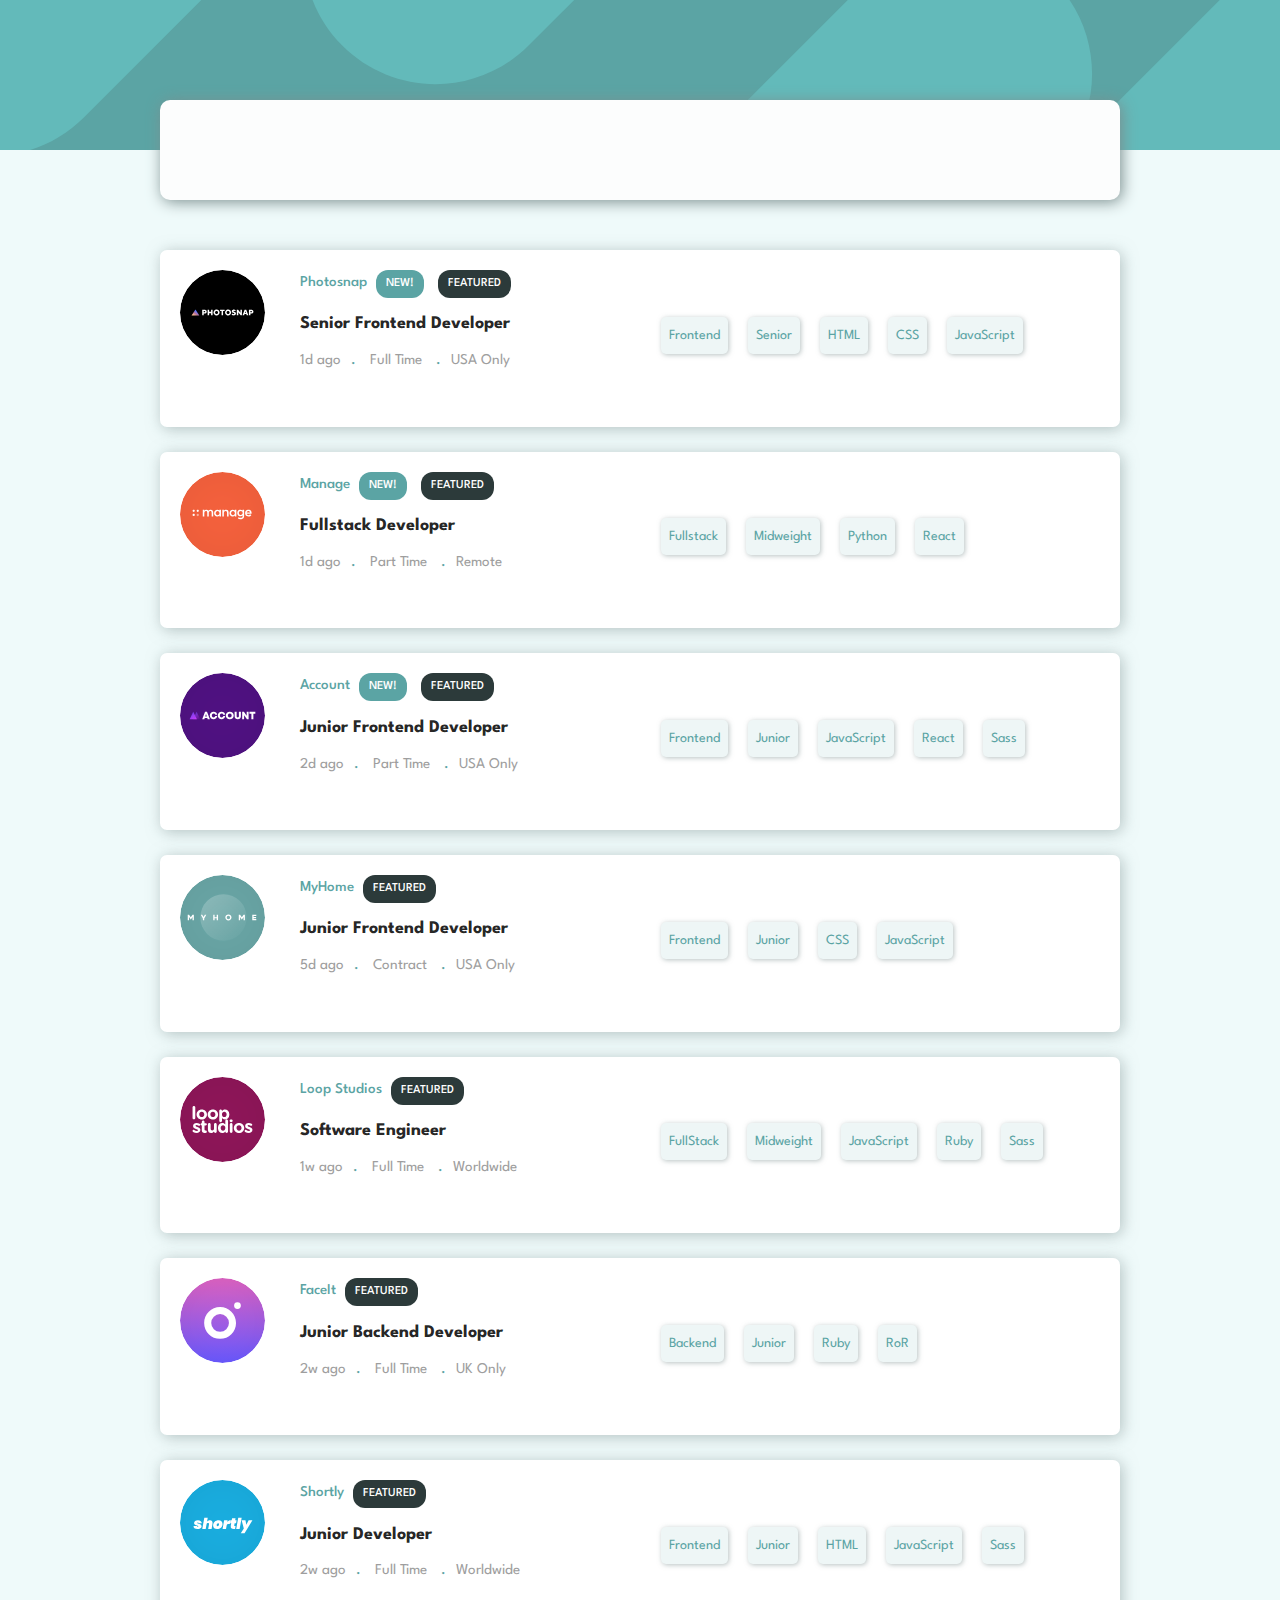
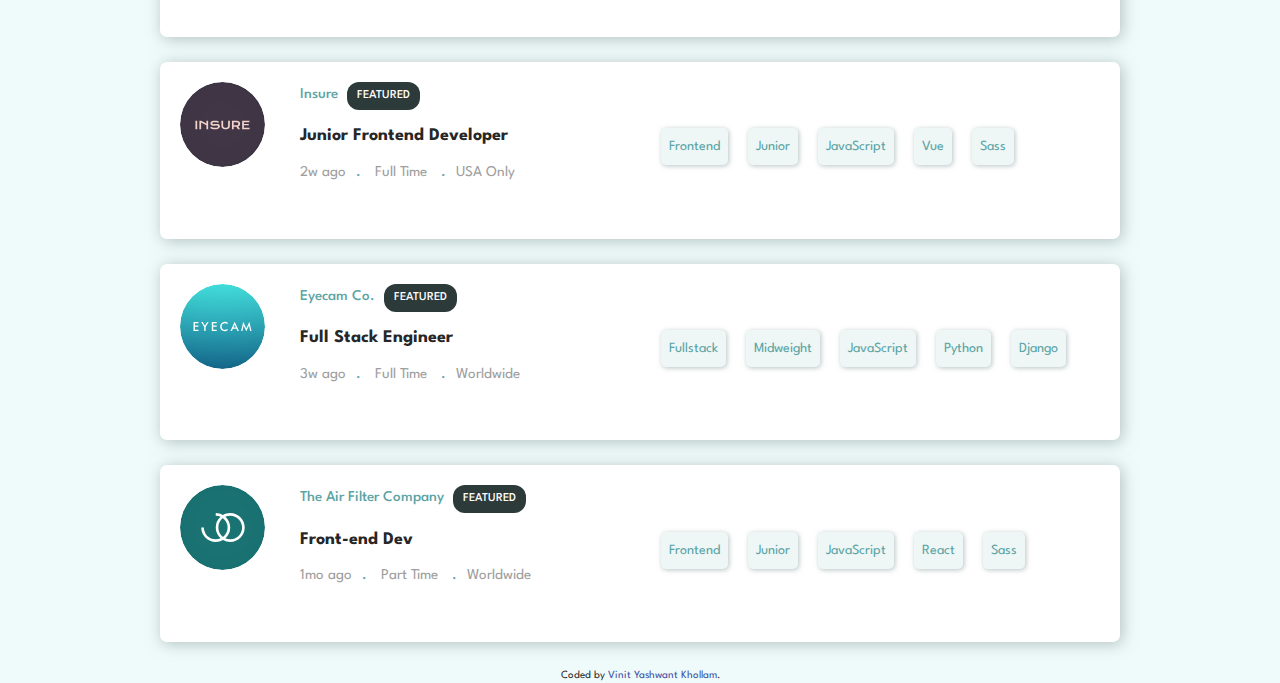
<file: index.html>
<!DOCTYPE html>
<html lang="en">
<head>
  <meta charset="UTF-8">

  <meta name="viewport" content="width=device-width, initial-scale=1.0"> <!-- displays site properly based on user's device -->
  
  <title>Job Listings Challenge</title>
  <link href="https://fonts.googleapis.com/icon?family=Material+Icons" rel="stylesheet">
  <link rel="stylesheet" href="./materialize/css/materialize.min.css">

  <link rel="stylesheet" href="./style.css">
  <!-- Feel free to remove these styles or customise in your own stylesheet 👍 -->
  <style>
    .attribution { font-size: 11px; text-align: center; }
    .attribution a { color: hsl(228, 45%, 44%); }
  </style>
</head>
<body>

  <div class="search-bg">

  </div>
   <div class="searchbar" id="search-bar">

   </div>
  
<div class="job-container" id="container">





</div>

  <div class="attribution"> 
    Coded by <a href="#">Vinit Yashwant Khollam</a>.
  </div>
  <script src="./materialize/js/materialize.min.js"></script>
  <script src="./index.js"></script>
</body>

</html>
</file>
<file: style.css>
@import url("https://fonts.googleapis.com/css2?family=Spartan:wght@500;700&display=swap");
body {
  background-color: #effafa;
  padding: 0;
  margin: 0;
  font-family: 'Spartan', sans-serif;
}

* {
  -webkit-box-sizing: border-box;
          box-sizing: border-box;
}

.search-bg {
  background-image: url("./images/bg-header-desktop.svg");
  background-color: #5ba4a4;
  width: 100%;
  height: 150px;
  margin-bottom: 50px;
}

.searchbar {
  width: 75%;
  height: 100px;
  margin: -100px auto;
  margin-bottom: 50px !important;
  background-color: #fcfdfd;
  -webkit-box-shadow: 2px 2px 15px #7b8e8e;
          box-shadow: 2px 2px 15px #7b8e8e;
  border-radius: 10px;
}

.job-container {
  width: 100%;
  height: auto !important;
}

.job-card {
  width: 75%;
  height: auto;
  -webkit-box-align: center;
      -ms-flex-align: center;
          align-items: center;
  border-radius: 7px;
  background-color: white;
  -webkit-box-shadow: 2px 2px 15px rgba(123, 142, 142, 0.521);
          box-shadow: 2px 2px 15px rgba(123, 142, 142, 0.521);
  margin: 25px auto;
  -webkit-box-sizing: border-box;
          box-sizing: border-box;
}

.job-card #badge {
  color: white;
  padding: 5px 10px;
  border-radius: 12px;
  font-size: 12px;
  margin: 0px 05px;
  display: inline-block;
}

.job-card h5 {
  font-size: 18px;
  font-weight: 700 !important;
}

.job-card .logo {
  width: 85px;
  height: 85px;
  border-radius: 50%;
  background-size: cover;
}

.job-card p span {
  margin: 0px 10px;
}

.job-card span {
  color: #5ba4a4;
  font-weight: 500;
}

.job-card #job-info, .job-card #tablets {
  height: 100%;
}

.job-card .col {
  height: 100%;
}

.job-card #tablets {
  display: -webkit-box;
  display: -ms-flexbox;
  display: flex;
  -webkit-box-pack: start;
      -ms-flex-pack: start;
          justify-content: flex-start;
  -webkit-box-align: center;
      -ms-flex-align: center;
          align-items: center;
  min-height: 170px;
  height: auto !important;
  -ms-flex-wrap: wrap;
      flex-wrap: wrap;
}

.job-card .tab-btn {
  background-color: #eef6f6;
  color: #5ba4a4;
  padding: 8px 8px;
  margin: 10px;
  font-size: 14px;
  border-radius: 5px;
  -webkit-box-shadow: 1px 1px 5px rgba(123, 142, 142, 0.541);
          box-shadow: 1px 1px 5px rgba(123, 142, 142, 0.541);
}

.job-card .tab-btn:hover {
  background-color: #5ba4a4;
  color: white;
}

@media screen and (max-width: 678px) {
  .job-card {
    height: auto;
    margin: 50px auto;
    width: 90%;
  }
  .job-card #badge {
    font-size: 11px;
    margin: 10px !important;
  }
  .job-card span {
    font-weight: 600;
  }
  .job-card .logo {
    margin-top: -50px;
  }
  .job-desc {
    border-bottom: 1px solid #1b1b1b !important;
  }
}
</file>
